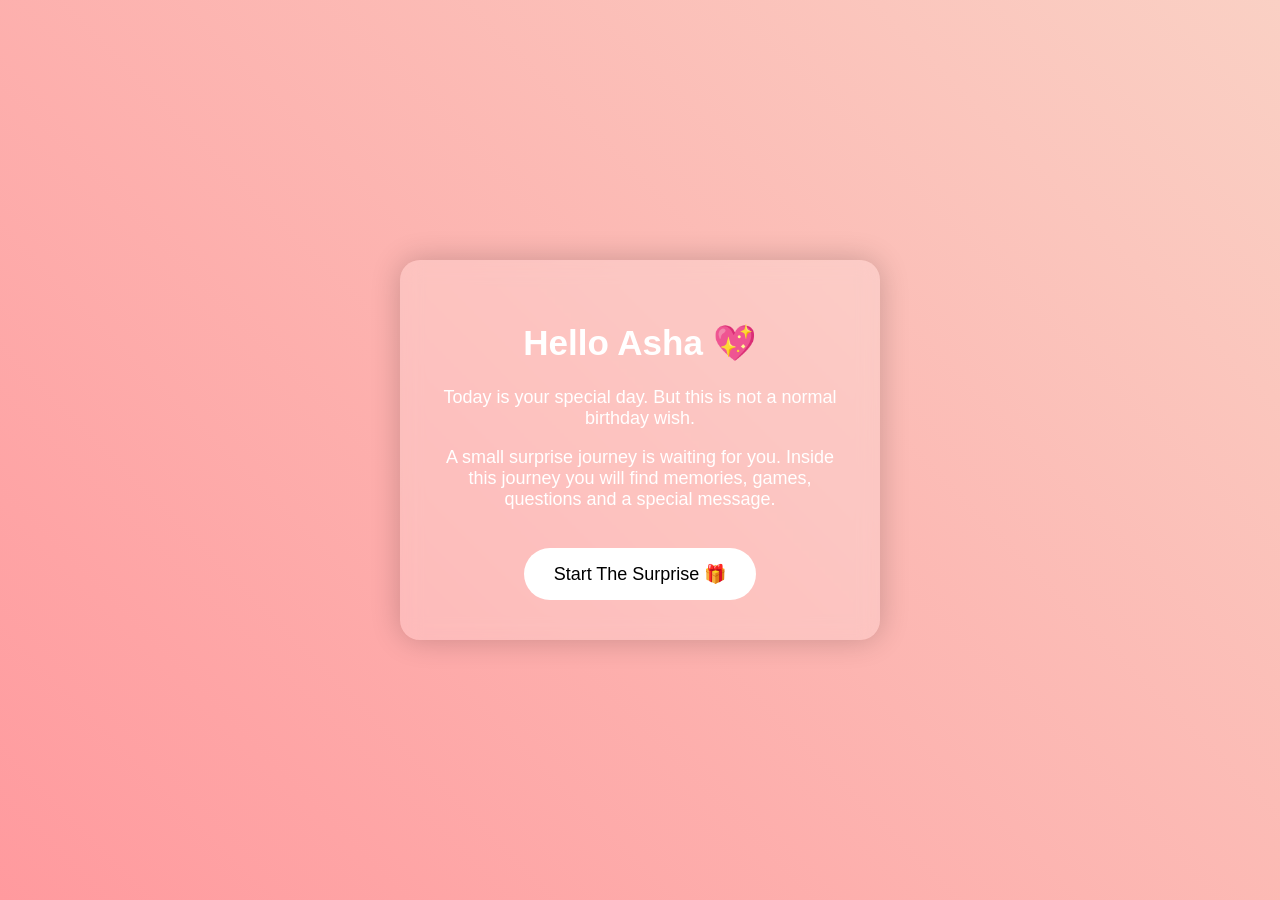
<file: index.html>
<!DOCTYPE html>
<html>

<head>

<title>Happy Birthday Asha</title>

<link rel="stylesheet" href="css/style.css">

</head>

<body>

<div class="container">

<h1>Hello Asha 💖</h1>

<p>
Today is your special day.
But this is not a normal birthday wish.
</p>

<p>
A small surprise journey is waiting for you.
Inside this journey you will find memories,
games, questions and a special message.
</p>

<button onclick="window.location.href='page2.html'">
Start The Surprise 🎁
</button>

</div>

<script src="js/main.js"></script>

</body>

</html>
</file>
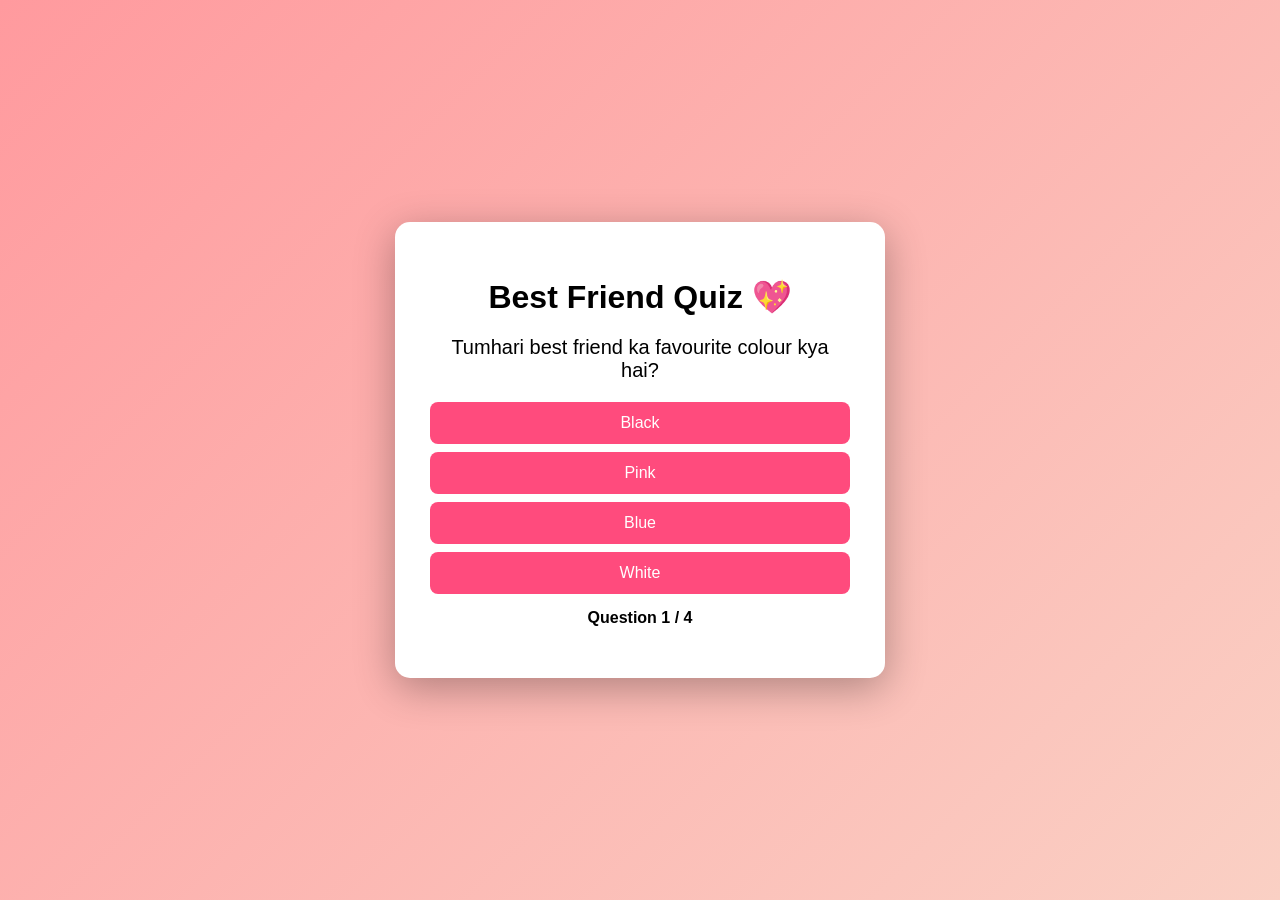
<file: page2.html>
<!DOCTYPE html>
<html>

<head>

<title>Best Friend Quiz</title>

<link rel="stylesheet" href="css/page2.css">

</head>

<body>

<div class="quiz-box">

<h1>Best Friend Quiz 💖</h1>

<p id="question"></p>

<div id="options"></div>

<p id="progress"></p>

</div>

<script src="js/page2.js"></script>

</body>

</html>
</file>
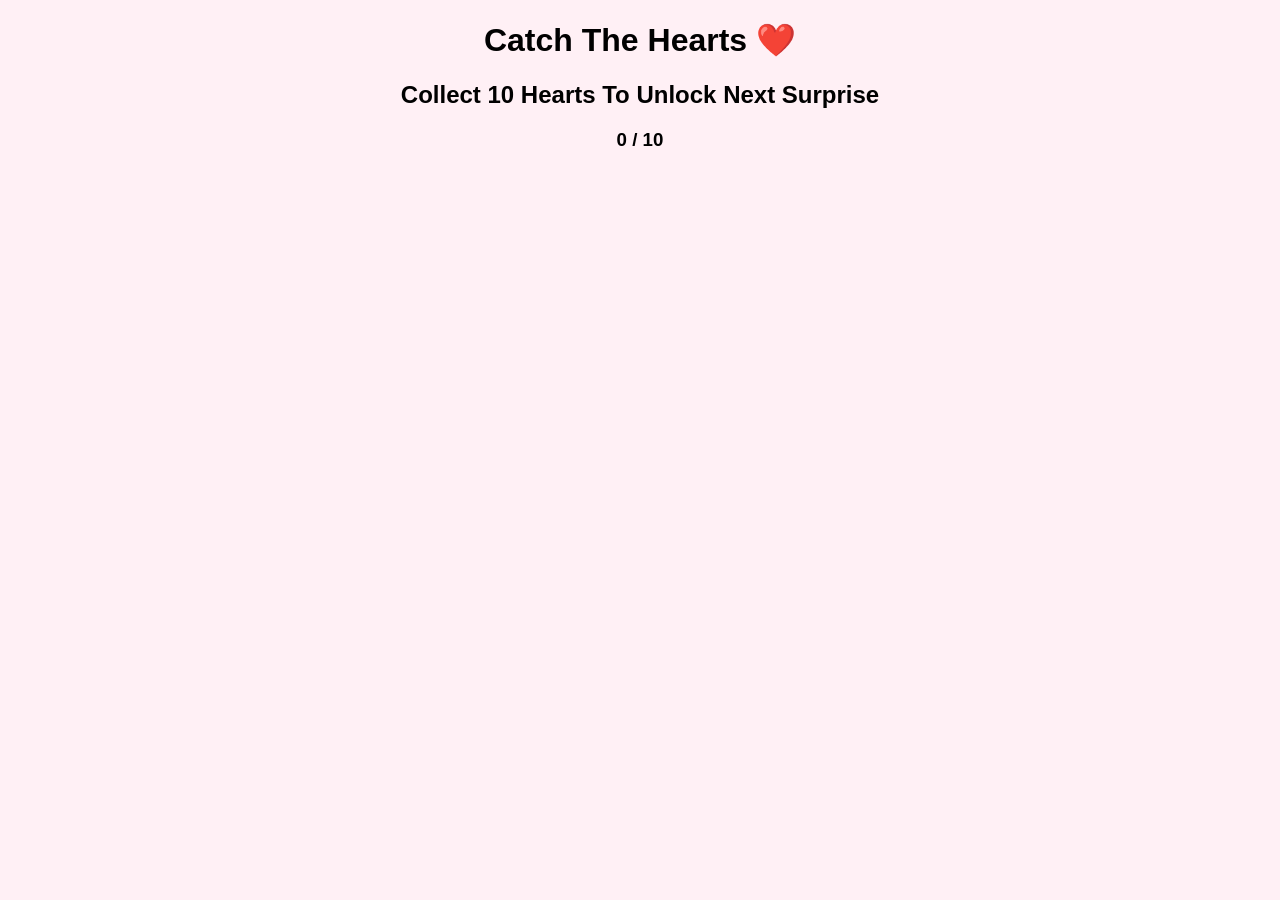
<file: page5.html>
<!DOCTYPE html>
<html>

<head>

<title>Catch The Hearts</title>

<link rel="stylesheet" href="css/page5.css">

</head>

<body>

<h1>Catch The Hearts ❤️</h1>

<h2>Collect 10 Hearts To Unlock Next Surprise</h2>

<h3 id="score">0 / 10</h3>

<div id="gameArea"></div>

<div id="nextBox">

<button onclick="nextPage()">Open Next Surprise 🎁</button>

</div>

<script src="js/page5.js"></script>

</body>

</html>
</file>
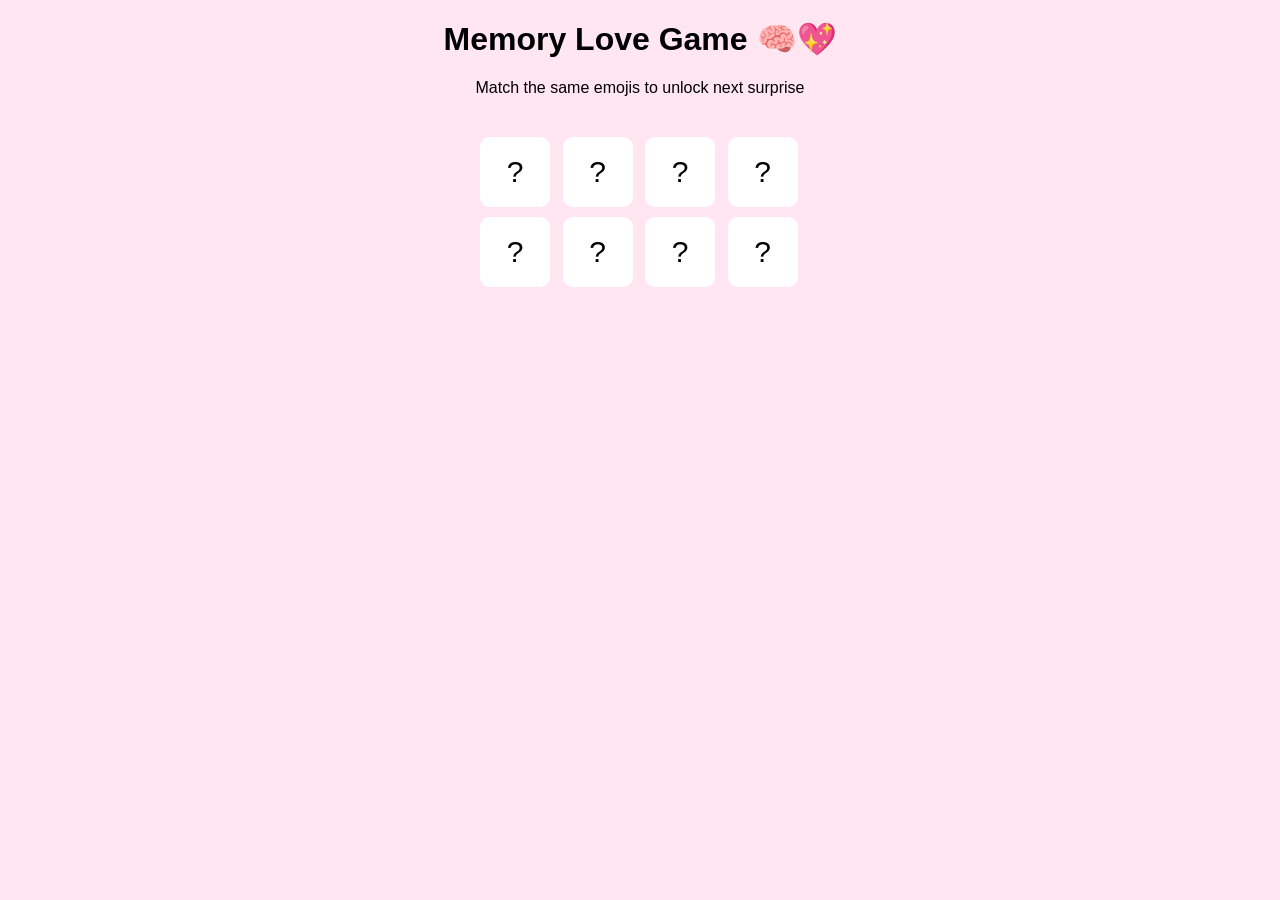
<file: page7.html>
<!DOCTYPE html>
<html lang="en">
<head>
<meta charset="UTF-8">
<title>Memory Love Game</title>
<link rel="stylesheet" href="css/page7.css">
</head>

<body>

<h1>Memory Love Game 🧠💖</h1>
<p>Match the same emojis to unlock next surprise</p>

<div class="game-board" id="gameBoard"></div>

<div id="winBox" class="win-box">
<h2>Perfect 😍 You won!</h2>
<button onclick="nextPage()">Next Surprise ➜</button>
</div>

<script src="js/page7.js"></script>

</body>
</html>
</file>
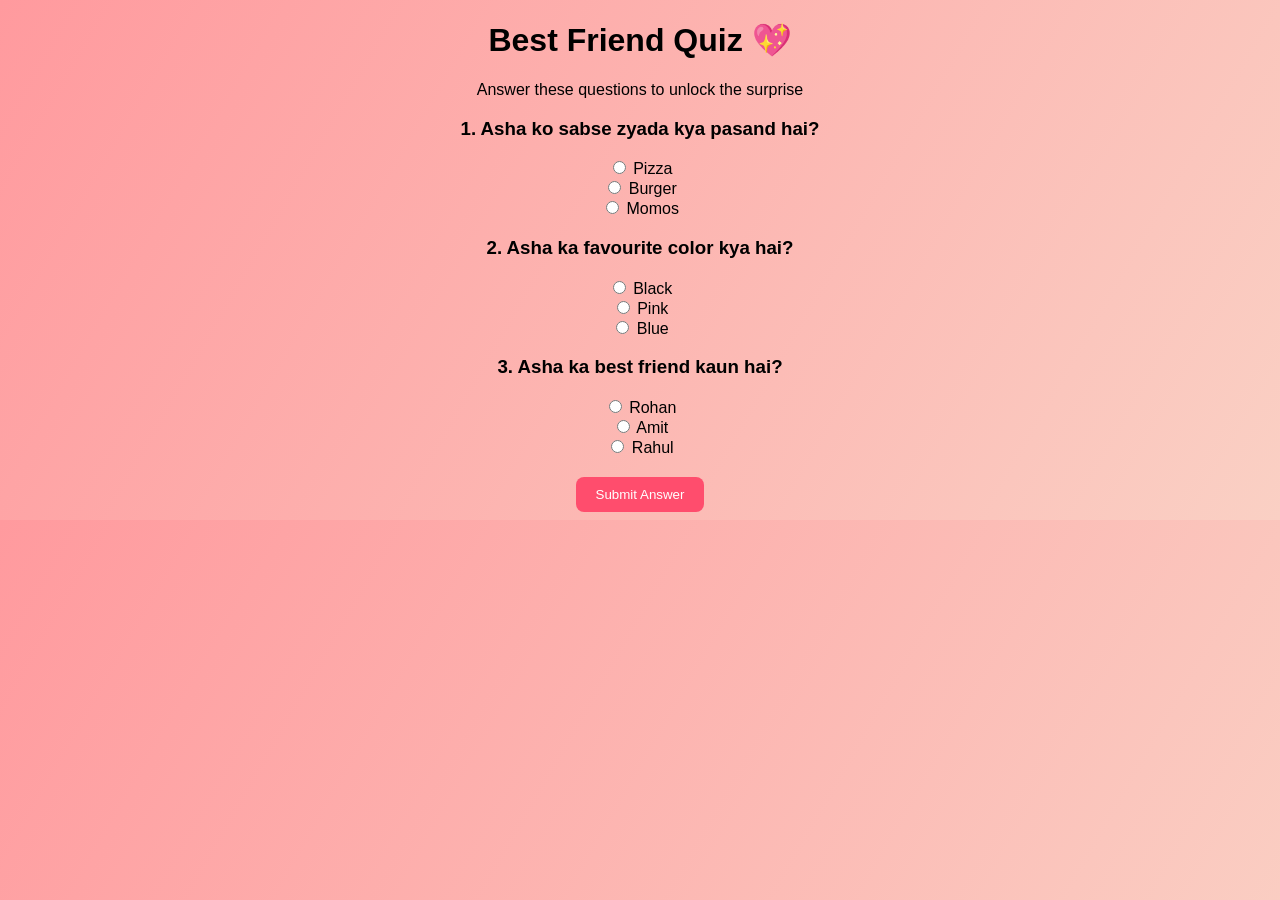
<file: page8.html>
<!DOCTYPE html>
<html>
<head>

<title>Best Friend Quiz</title>

<link rel="stylesheet" href="css/page8.css">

</head>

<body>

<div class="quizBox">

<h1>Best Friend Quiz 💖</h1>

<p>Answer these questions to unlock the surprise</p>


<!-- Question 1 -->

<div class="question">

<h3>1. Asha ko sabse zyada kya pasand hai?</h3>

<label><input type="radio" name="q1" value="pizza"> Pizza</label><br>

<label><input type="radio" name="q1" value="burger"> Burger</label><br>

<label><input type="radio" name="q1" value="momos"> Momos</label>

</div>


<!-- Question 2 -->

<div class="question">

<h3>2. Asha ka favourite color kya hai?</h3>

<label><input type="radio" name="q2" value="black"> Black</label><br>

<label><input type="radio" name="q2" value="pink"> Pink</label><br>

<label><input type="radio" name="q2" value="blue"> Blue</label>

</div>


<!-- Question 3 -->

<div class="question">

<h3>3. Asha ka best friend kaun hai?</h3>

<label><input type="radio" name="q3" value="rohan"> Rohan</label><br>

<label><input type="radio" name="q3" value="amit"> Amit</label><br>

<label><input type="radio" name="q3" value="rahul"> Rahul</label>

</div>


<button onclick="checkAnswer()">Submit Answer</button>


<div id="secretBox" style="display:none">

<h2>Perfect 😍 You know Asha very well!</h2>

<button onclick="nextPage()">Next Surprise →</button>

</div>


</div>

<script src="js/page8.js"></script>

</body>
</html>
</file>
<file: css/style.css>
body{

margin:0;
height:100vh;

display:flex;
justify-content:center;
align-items:center;

font-family:Arial;

background:linear-gradient(45deg,#ff9a9e,#fad0c4);

overflow:hidden;

}

.container{

background:rgba(255,255,255,0.2);

backdrop-filter:blur(10px);

padding:40px;

border-radius:20px;

text-align:center;

width:400px;

box-shadow:0 0 30px rgba(0,0,0,0.2);

}

h1{

font-size:35px;
color:white;

}

p{

color:white;
font-size:18px;

}

button{

padding:15px 30px;

border:none;

border-radius:30px;

font-size:18px;

cursor:pointer;

background:white;

margin-top:20px;

}

button:hover{

transform:scale(1.1);

}
</file>
<file: css/page2.css>
body{

margin:0;
padding:0;

font-family:Arial;

background:linear-gradient(135deg,#ff9a9e,#fad0c4);

height:100vh;

display:flex;

justify-content:center;

align-items:center;

}

.quiz-box{

background:white;

padding:35px;

border-radius:15px;

width:420px;

text-align:center;

box-shadow:0 10px 40px rgba(0,0,0,0.3);

}

.quiz-box h1{

margin-bottom:20px;

}

#question{

font-size:20px;

margin-bottom:20px;

}

.option{

display:block;

width:100%;

padding:12px;

margin:8px 0;

border:none;

border-radius:8px;

background:#ff4b7d;

color:white;

font-size:16px;

cursor:pointer;

transition:0.3s;

}

.option:hover{

background:#ff2e63;

transform:scale(1.05);

}

#progress{

margin-top:15px;

font-weight:bold;

}
</file>
<file: css/page5.css>
body{
text-align:center;
font-family:Arial;
background:#fff0f5;
}

#gameArea{
width:100%;
height:500px;
position:relative;body{
text-align:center;
font-family:Arial;
background:linear-gradient(120deg,#ffd6e7,#ffeef6);
overflow:hidden;
}

#gameArea{
width:100%;
height:500px;
position:relative;
margin-top:30px;
overflow:hidden;
border-radius:10px;
}

.heart{
position:absolute;
font-size:60px;
cursor:pointer;
user-select:none;
animation:fall 6s linear forwards;
}

@keyframes fall{
0%{
top:-80px;
}
100%{
top:520px;
}
}

#nextBox{
display:none;
margin-top:20px;
}

button{
padding:12px 25px;
font-size:18px;
background:#ff4081;
color:white;
border:none;
border-radius:8px;
cursor:pointer;
}
overflow:hidden;
}

.heart{
position:absolute;
font-size:40px;
cursor:pointer;
animation:fall 4s linear;
}

@keyframes fall{
0%{top:-50px;}
100%{top:500px;}
}

#nextBox{
display:none;
margin-top:20px;
}

button{
padding:10px 20px;
font-size:16px;
cursor:pointer;
}
</file>
<file: css/page7.css>
body{
font-family: Arial;
text-align:center;
background:#ffe6f0;
}

h1{
margin-top:20px;
}

.game-board{
width:320px;
margin:40px auto;
display:grid;
grid-template-columns:repeat(4,1fr);
gap:10px;
}

.card{
width:70px;
height:70px;
background:white;
font-size:30px;
display:flex;
align-items:center;
justify-content:center;
cursor:pointer;
border-radius:10px;
}

.card.open{
background:#ffb6c1;
}

.win-box{
display:none;
margin-top:30px;
}

button{
padding:10px 20px;
font-size:16px;
cursor:pointer;
}
</file>
<file: css/page8.css>
body{
font-family: Arial;
background: linear-gradient(120deg,#ff9a9e,#fad0c4);
text-align:center;
}

.container{
margin-top:60px;
}

.quiz{
background:white;
padding:30px;
border-radius:10px;
width:400px;
margin:auto;
}

button{
padding:10px 20px;
background:#ff4d6d;
color:white;
border:none;
border-radius:8px;
cursor:pointer;
margin-top:20px;
}

.secret{
display:none;
margin-top:40px;
background:white;
padding:20px;
border-radius:10px;
width:350px;
margin-left:auto;
margin-right:auto;
}
</file>
